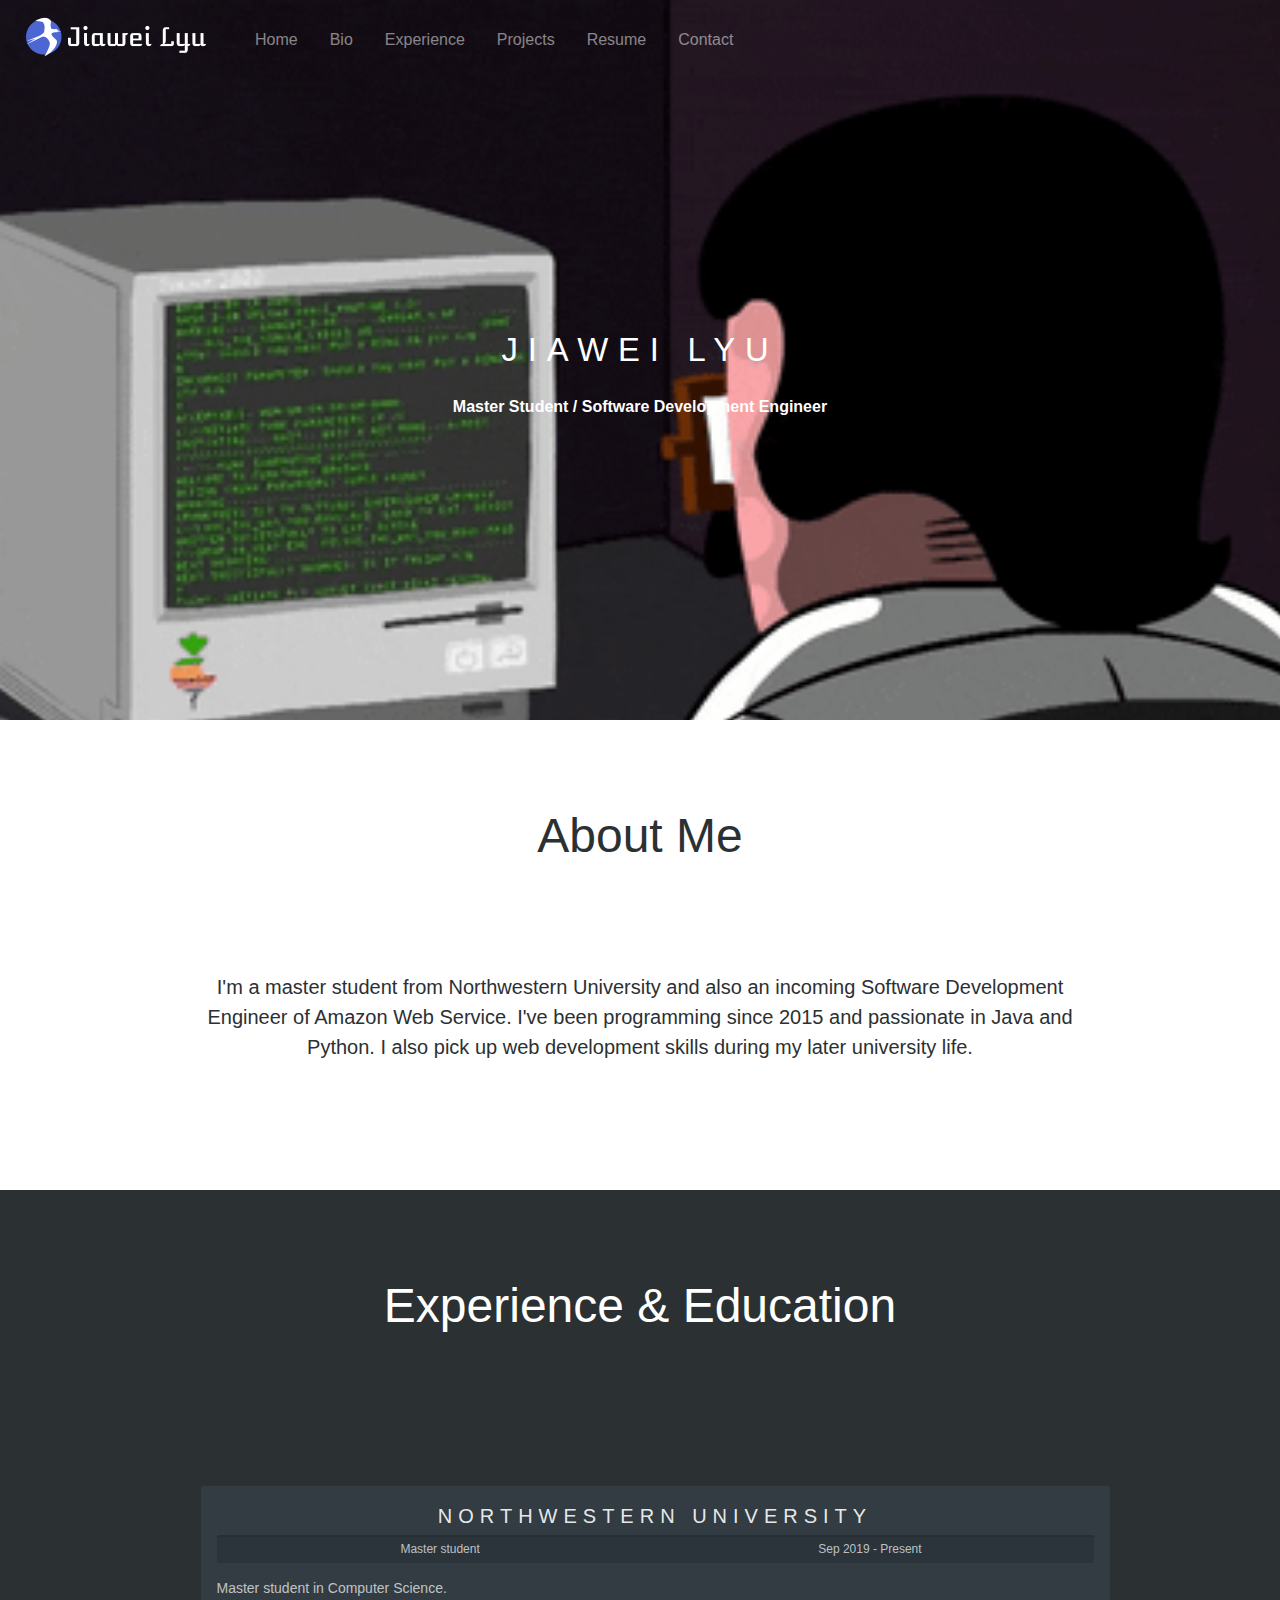
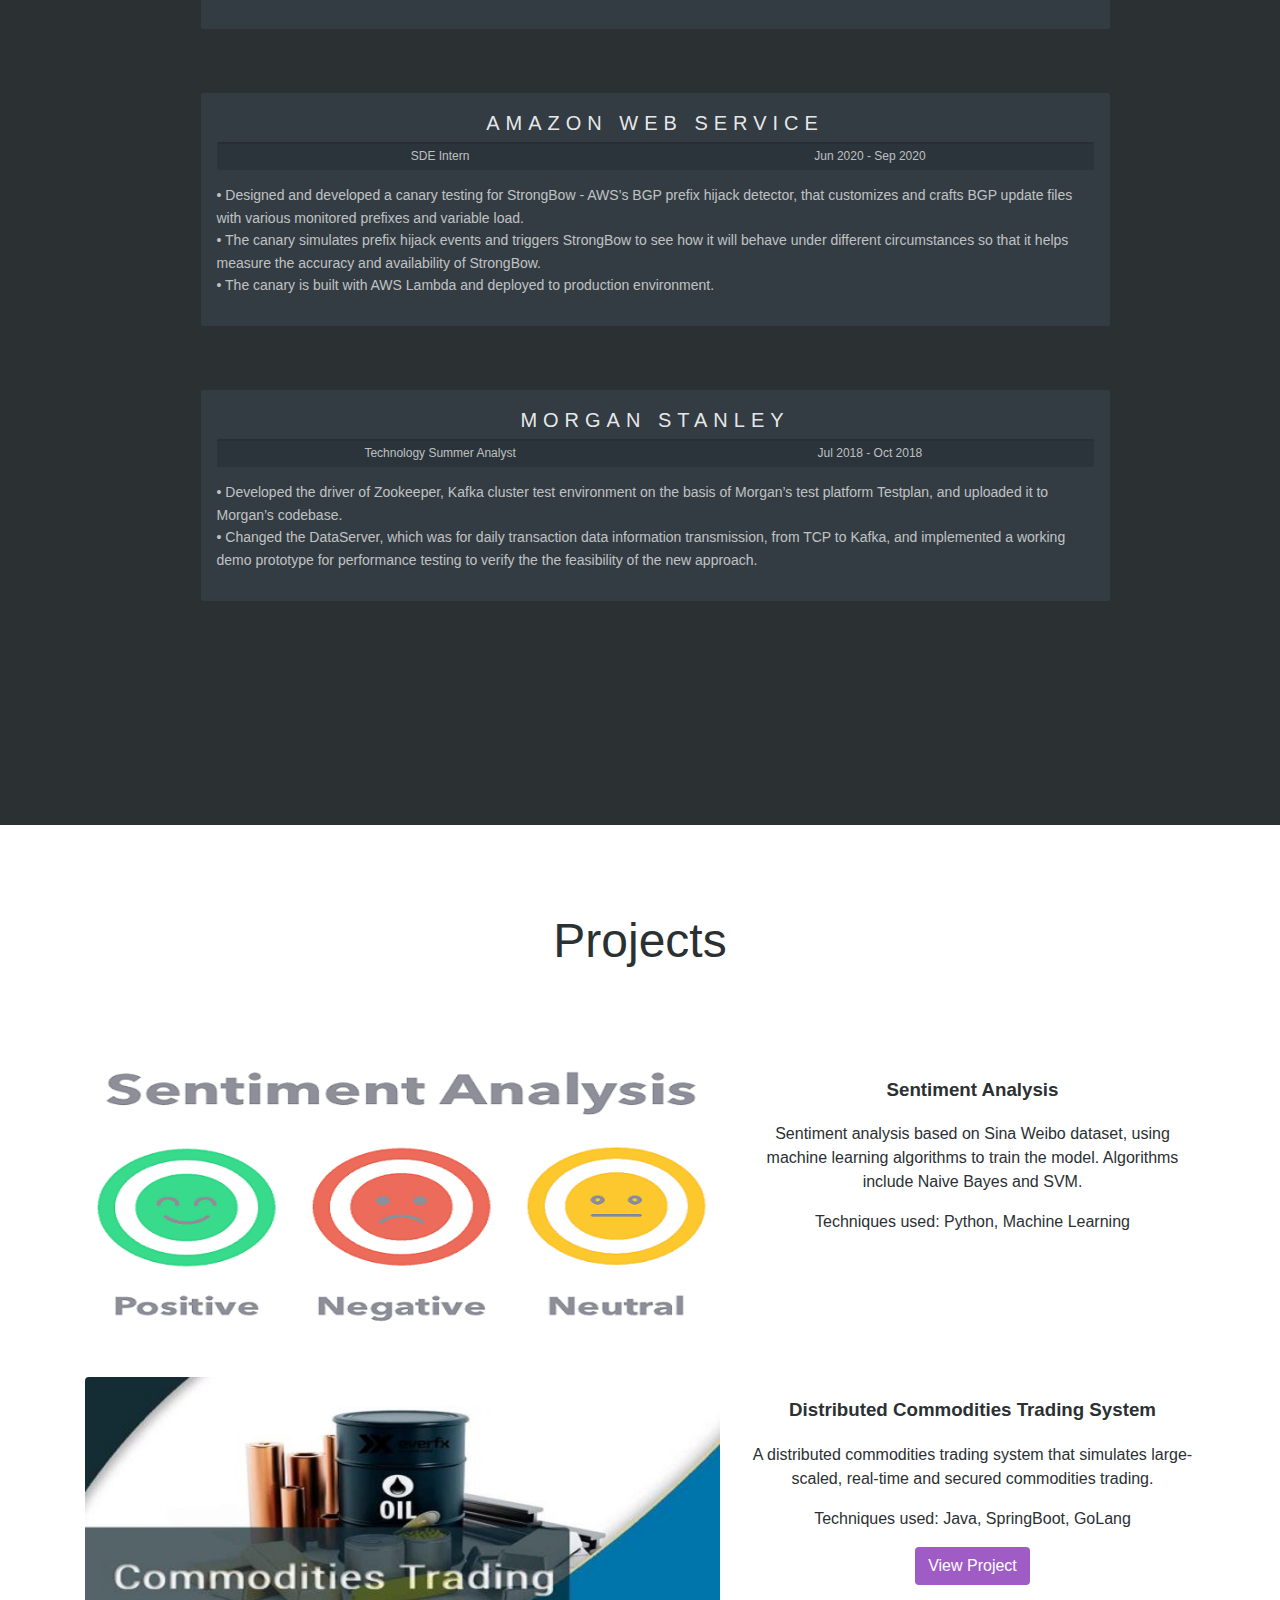
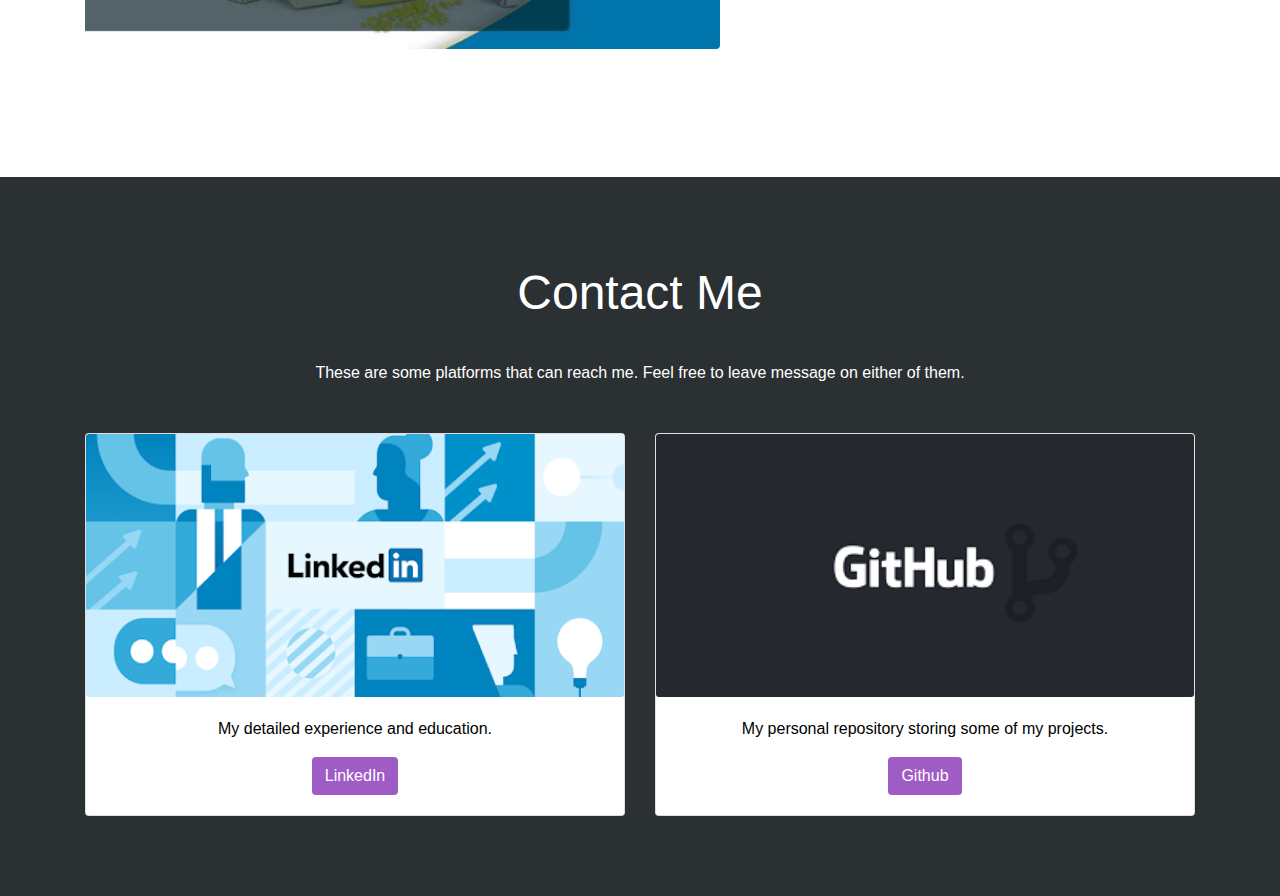
<file: index.html>
<!DOCTYPE html>
<html lang="en">
<head>
  <meta charset="UTF-8">
  <meta name="viewport" content="width=device-width, initial-scale=1.0">
  <link rel="stylesheet" href="styles.css">
  <script src="main.js"></script>
  <title>Portfolio</title>
</head>
<body>
  <div id="app">
    <!-- Navigation bar -->
    <navbar id="navbar">
      <a class="navbar-logo" href="index.html" aria-label="Link to home page">
        <img id="logo" src="./assets/logo_white.png" alt="Logo of website">
      </a>
      <ul class="navbar-nav">
        <li class="navbar-item" aria-label="Home page">
          <a class="navbar-link" href="index.html">Home</a>
        </li>
        <li class="navbar-item" aria-label="Bio page">
          <a class="navbar-link" href="bio.html">Bio</a>
        </li>
        <li class="navbar-item" aria-label="Experience page">
          <a class="navbar-link" href="experience.html">Experience</a>
        </li>
        <li class="navbar-item" aria-label="Projects page">
          <a class="navbar-link" href="projects.html">Projects</a>
        </li>
        <li class="navbar-item" aria-label="Download resume">
          <a class="navbar-link" href="./assets/resume.pdf">Resume</a>
        </li>
        <li class="navbar-item" aria-label="Contact page">
          <a class="navbar-link" href="contact.html">Contact</a>
        </li>
      </ul>
    </navbar>

    <!-- Banner -->
    <div class="banner" id="image-bg">
      <div id="landing-page">
        <h1>Jiawei Lyu</h1>
        <h4>Master Student / Software Development Engineer</h4>
      </div>
    </div>

    <!-- About Me -->
    <div class="light-background screen-height" id="AboutMe">
      <div class="container text-center">
        <span class="section-title">About Me</span>
        <br>
        <div class="content">
          <div class="introduction margin-center center-body">
            <p>
              I'm a master student from Northwestern University and also an incoming Software Development Engineer of Amazon Web Service. I've been programming since 2015 and passionate in Java and Python. I also pick up web development skills during my later university life.
            </p>
          </div>
        </div>
      </div>
    </div>

    <!-- Experience -->
    <div class="dark-background screen-height" id="Experience">
      <div class="container text-center">
        <span class="section-title">Experience & Education</span>
        <p class="section-subtitle">
          <section class="tl-container" id="timeline">
          </section>
        </p>
      </div>
    </div>

    <!-- Projects -->
    <div class="light-background screen-height" id="Projects">
      <div class="container text-center">
        <span class="section-title">Projects</span>
        <p class="section-subtitle"></p>
        <section id="projectList"></section>
      </div>
    </div>

    <!-- Contact -->
    <div class="dark-background screen-height" id="Contact">
      <div class="container text-center">
        <span class="section-title">Contact Me</span>
        <p class="section-subtitle">
          These are some platforms that can reach me. Feel free to leave message on either of them.
        </p>
        <div class="contact-group">
          <div class="contact-item">
            <img class="contact-img" src="./assets/linkedIn.png" alt="image of linkedin">
            <div class="contact-body">
              <p class="contact-text">My detailed experience and education.</p>
              <button class="button">
                <a href="https://www.linkedin.com/in/jiaweilyu/">LinkedIn</a>
              </button>
            </div>
          </div>
          <div class="contact-item">
            <img class="contact-img" src="./assets/github.png" alt="image of github">
            <div class="contact-body">
              <p class="contact-text">My personal repository storing some of my projects.</p>
              <button class="button">
                <a href="https://github.com/ljw9609">Github</a>
              </button>
            </div>
          </div>
        </div>
      </div>
    </div>
  </div>
</body>

<script>
  createExperience("#timeline");
  createProjects("#projectList");
</script>
</html>
</file>
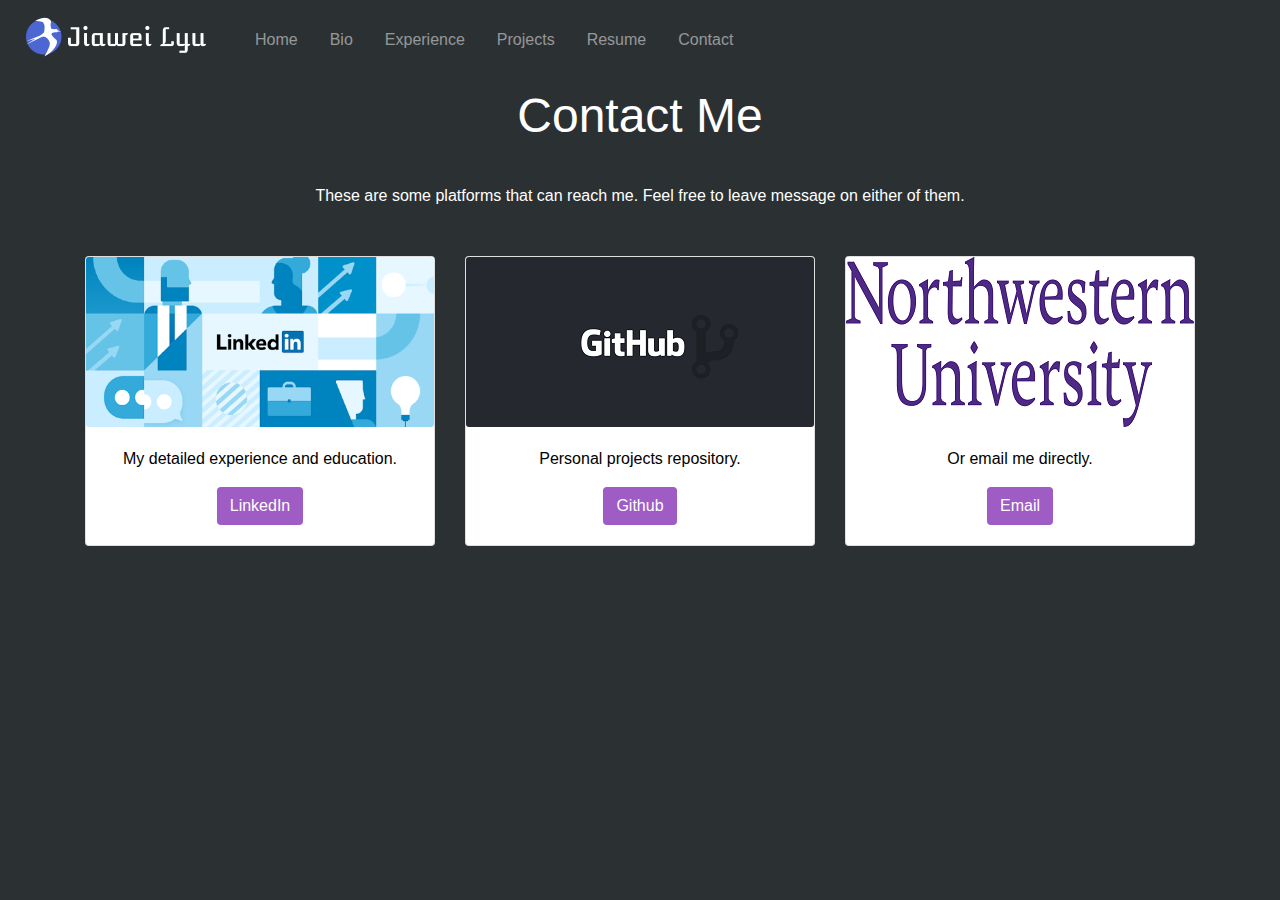
<file: contact.html>
<!DOCTYPE html>
<html lang="en">
<head>
  <meta charset="UTF-8">
  <meta name="viewport" content="width=device-width, initial-scale=1.0">
  <link rel="stylesheet" href="styles.css">
  <script src="main.js"></script>
  <title>Portfolio</title>
</head>
<body>
  <div id="app">
    <!-- Navigation bar -->
    <navbar id="navbar" role="Navigation" aria-label="Navigation menu">
      <a class="navbar-logo" href="index.html" aria-label="Link to home page">
        <img id="logo" src="./assets/logo_white.png" alt="Logo of website">
      </a>
      <ul class="navbar-nav">
        <li class="navbar-item" aria-label="Home page">
          <a class="navbar-link" href="index.html">Home</a>
        </li>
        <li class="navbar-item" aria-label="Bio page">
          <a class="navbar-link" href="bio.html">Bio</a>
        </li>
        <li class="navbar-item" aria-label="Experience page">
          <a class="navbar-link" href="experience.html">Experience</a>
        </li>
        <li class="navbar-item" aria-label="Projects page">
          <a class="navbar-link" href="projects.html">Projects</a>
        </li>
        <li class="navbar-item" aria-label="Download resume">
          <a class="navbar-link" href="./assets/resume.pdf">Resume</a>
        </li>
        <li class="navbar-item" aria-label="Contact page">
          <a class="navbar-link" href="contact.html">Contact</a>
        </li>
      </ul>
    </navbar>

    <!-- Contact -->
    <div class="dark-background screen-height" id="Contact" style="min-height: 100vh;">
      <div class="container text-center">
        <span class="section-title">Contact Me</span>
        <p class="section-subtitle">
          These are some platforms that can reach me. Feel free to leave message on either of them.
        </p>
        <div class="contact-group">
          <div class="contact-item">
            <img class="contact-img" src="./assets/linkedIn.png" alt="image of linkedin">
            <div class="contact-body">
              <p class="contact-text">My detailed experience and education.</p>
              <a class="button" href="https://www.linkedin.com/in/jiaweilyu/">LinkedIn</a>
            </div>
          </div>
          <div class="contact-item">
            <img class="contact-img" src="./assets/github.png" alt="image of github">
            <div class="contact-body">
              <p class="contact-text">Personal projects repository.</p>
              <a class="button" href="https://github.com/ljw9609">Github</a>
            </div>
          </div>
          <div class="contact-item">
            <img class="contact-img" src="./assets/northwestern.png" alt="image of email">
            <div class="contact-body">
              <p class="contact-text">Or email me directly.</p>
              <a class="button" href="mailto:jiawei.lyu@u.northwestern.edu">Email</a>
            </div>
          </div>
        </div>
      </div>
    </div>
  </div>
</body>
</html>
</file>
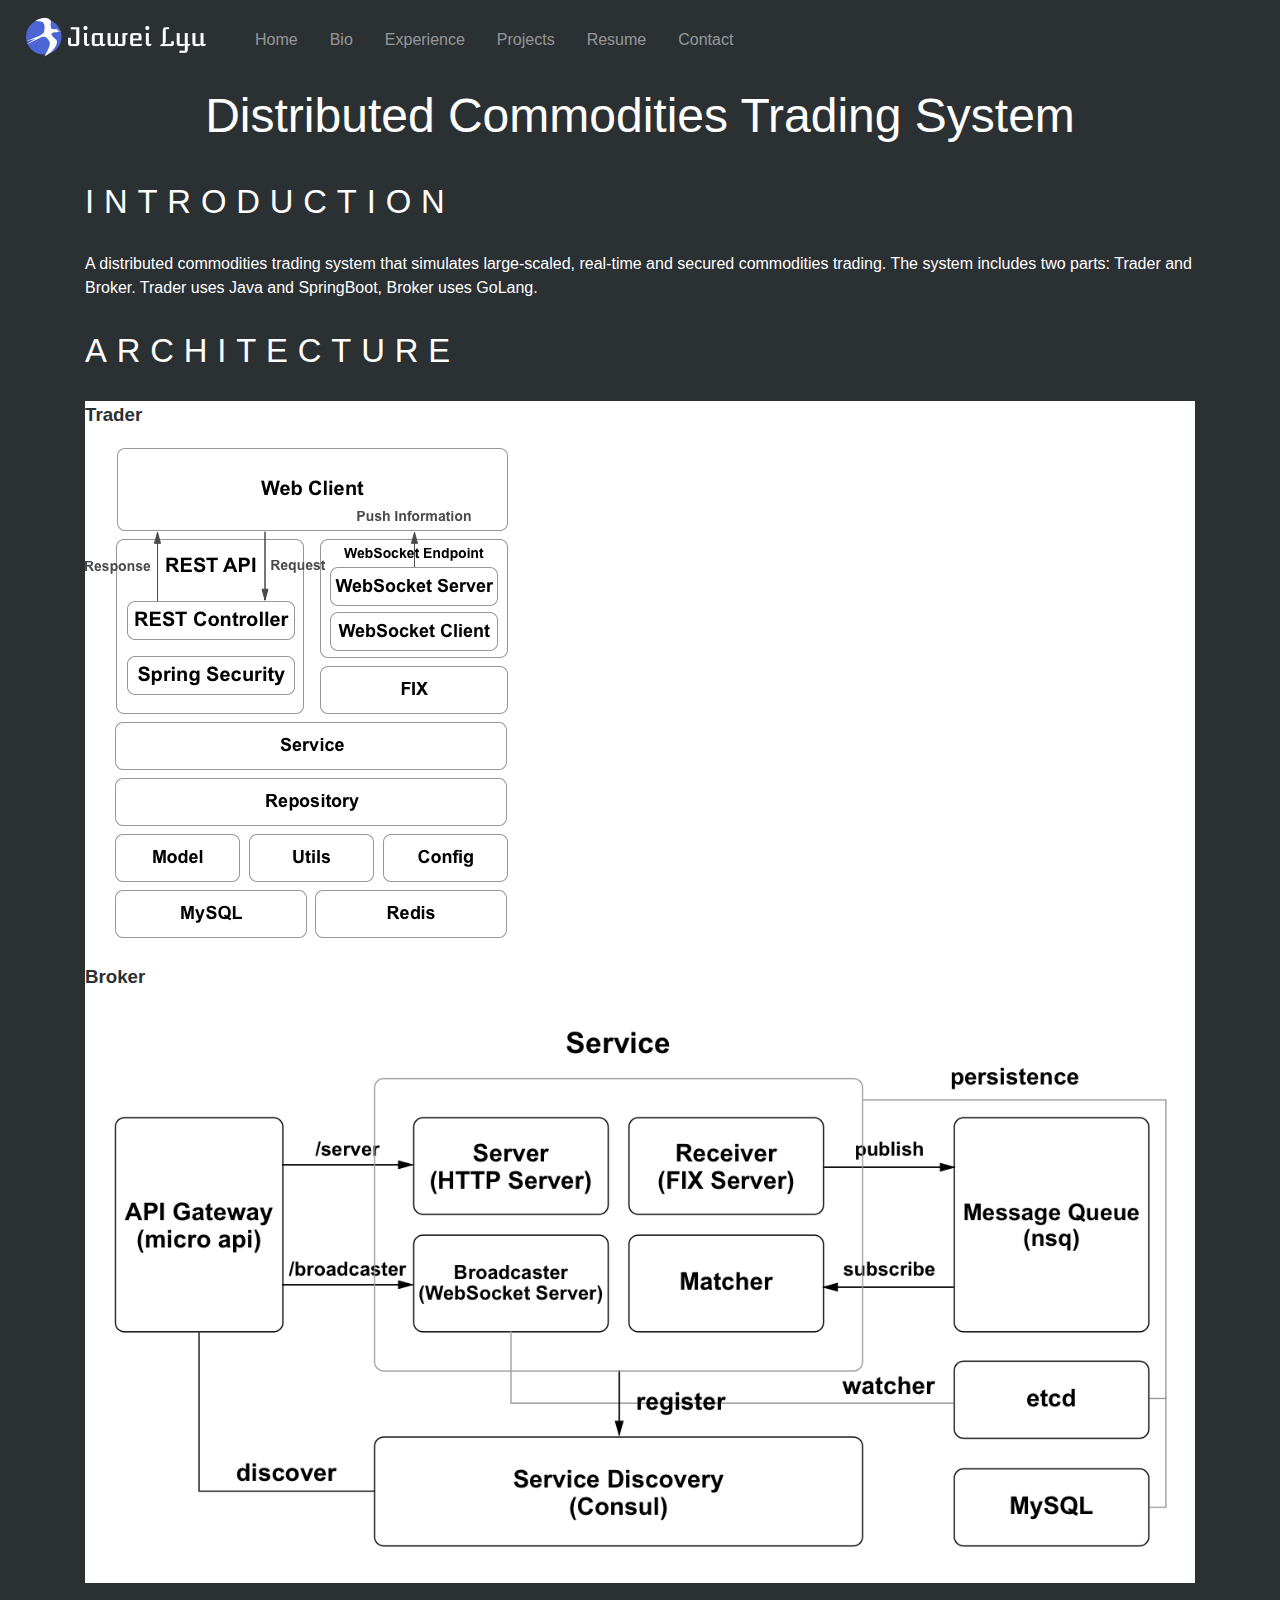
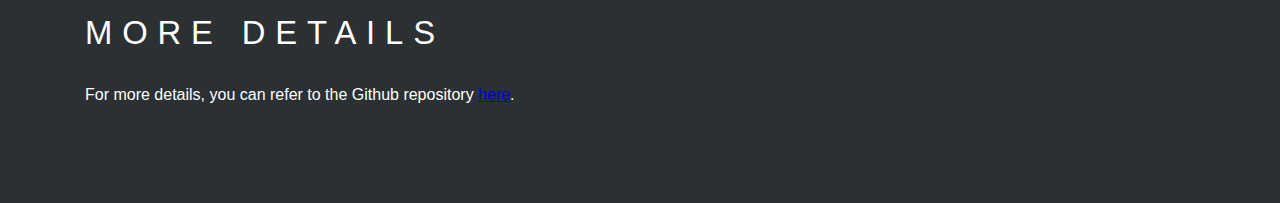
<file: detail.html>
<!DOCTYPE html>
<html lang="en">
<head>
  <meta charset="UTF-8">
  <meta name="viewport" content="width=device-width, initial-scale=1.0">
  <link rel="stylesheet" href="styles.css">
  <script src="main.js"></script>
  <title>Portfolio</title>
</head>
<body>
  <div id="app">
    <!-- Navigation bar -->
    <navbar id="navbar" role="Navigation" aria-label="Navigation menu">
      <a class="navbar-logo" href="index.html" aria-label="Link to home page">
        <img id="logo" src="./assets/logo_white.png" alt="Logo of website">
      </a>
      <ul class="navbar-nav">
        <li class="navbar-item" aria-label="Home page">
          <a class="navbar-link" href="index.html">Home</a>
        </li>
        <li class="navbar-item" aria-label="Bio page">
          <a class="navbar-link" href="bio.html">Bio</a>
        </li>
        <li class="navbar-item" aria-label="Experience page">
          <a class="navbar-link" href="experience.html">Experience</a>
        </li>
        <li class="navbar-item" aria-label="Projects page">
          <a class="navbar-link" href="projects.html">Projects</a>
        </li>
        <li class="navbar-item" aria-label="Download resume">
          <a class="navbar-link" href="./assets/resume.pdf">Resume</a>
        </li>
        <li class="navbar-item" aria-label="Contact page">
          <a class="navbar-link" href="contact.html">Contact</a>
        </li>
      </ul>
    </navbar>

    <div class="dark-background screen-height" id="Detail">
      <div class="container text-center">
        <span class="section-title">Distributed Commodities Trading System</span>
        <div class="detail-content">
          <h2>Introduction</h2>
          <p>A distributed commodities trading system that simulates large-scaled, real-time and secured commodities trading. The system includes two parts: Trader and Broker. Trader uses Java and SpringBoot, Broker uses GoLang.</p>
          <h2>Architecture</h2>
          <div class="light-background">
            <h3>Trader</h3>
            <img src="./assets/trader.png" alt="Trader gateway architecture">
            <h3>Broker</h3>
            <img src="./assets/broker.png" alt="Broker gateway architecture">
          </div>
          <h2>More details</h2>
          <p>For more details, you can refer to the Github repository <a href="https://github.com/project-matthiola">here</a>.</p>
        </div>
      </div>
    </div>
  </div>
</body>
</html>
</file>
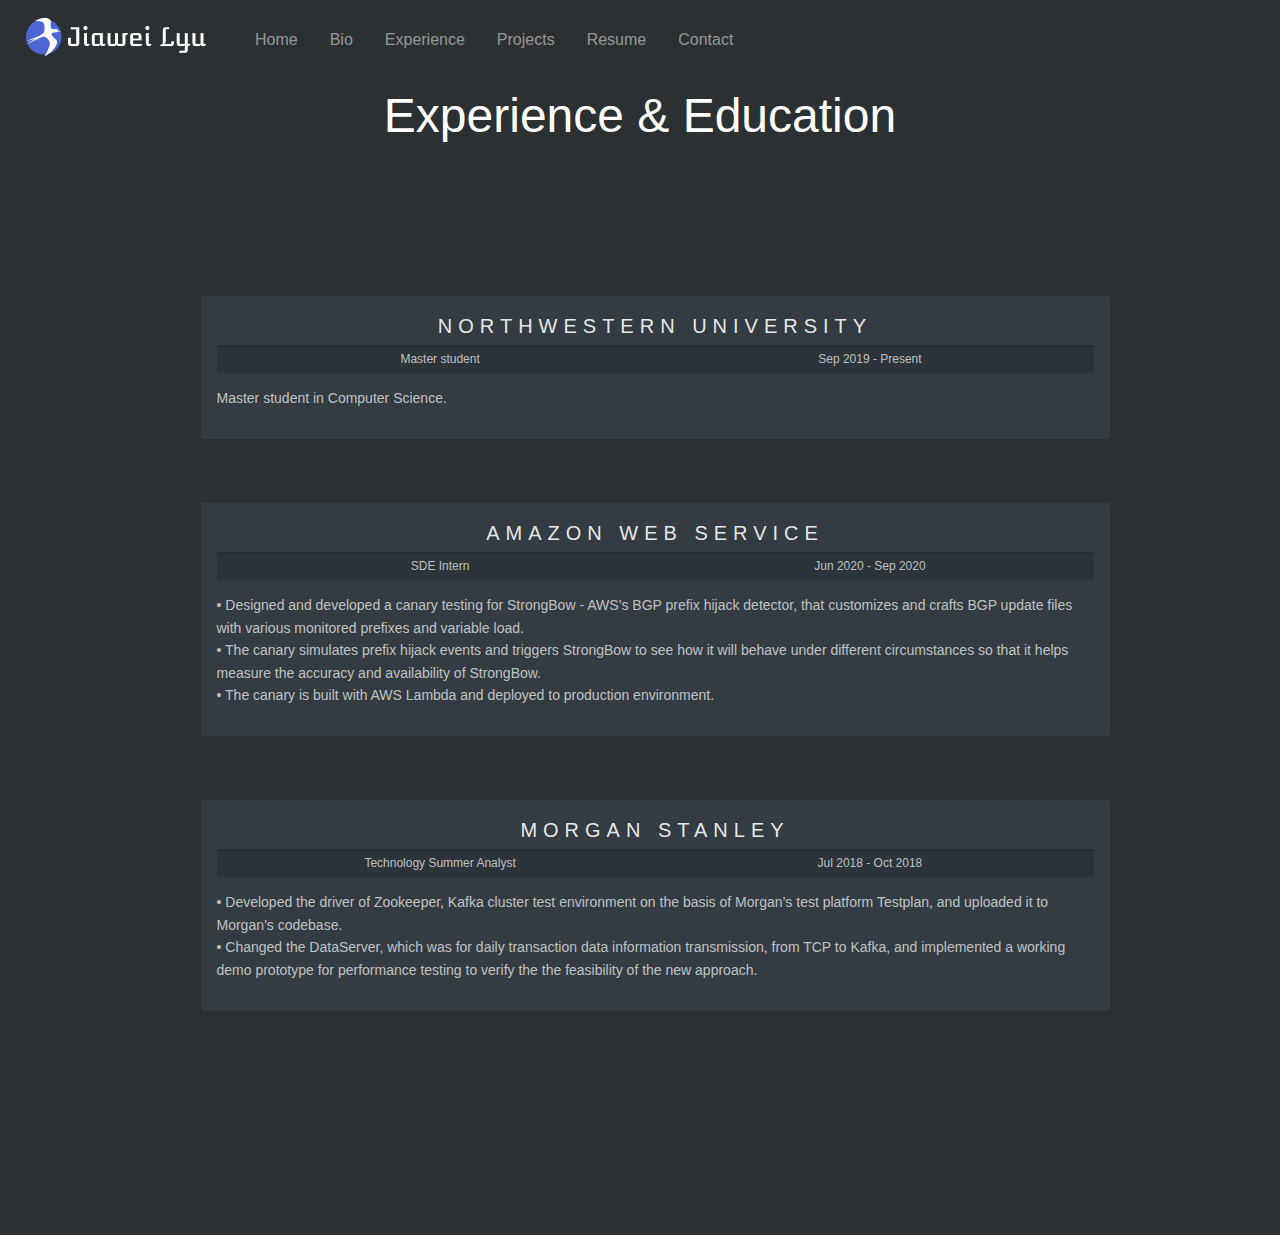
<file: experience.html>
<!DOCTYPE html>
<html lang="en">
<head>
  <meta charset="UTF-8">
  <meta name="viewport" content="width=device-width, initial-scale=1.0">
  <link rel="stylesheet" href="styles.css">
  <script src="main.js"></script>
  <title>Portfolio</title>
</head>
<body>
  <div id="app">
    <!-- Navigation bar -->
    <navbar id="navbar">
      <a class="navbar-logo" href="index.html" aria-label="Link to home page">
        <img id="logo" src="./assets/logo_white.png" alt="Logo of website">
      </a>
      <ul class="navbar-nav">
        <li class="navbar-item" aria-label="Home page">
          <a class="navbar-link" href="index.html">Home</a>
        </li>
        <li class="navbar-item" aria-label="Bio page">
          <a class="navbar-link" href="bio.html">Bio</a>
        </li>
        <li class="navbar-item" aria-label="Experience page">
          <a class="navbar-link" href="experience.html">Experience</a>
        </li>
        <li class="navbar-item" aria-label="Projects page">
          <a class="navbar-link" href="projects.html">Projects</a>
        </li>
        <li class="navbar-item" aria-label="Download resume">
          <a class="navbar-link" href="./assets/resume.pdf">Resume</a>
        </li>
        <li class="navbar-item" aria-label="Contact page">
          <a class="navbar-link" href="contact.html">Contact</a>
        </li>
      </ul>
    </navbar>

    <!-- Experience -->
    <div class="dark-background screen-height" id="Experience">
      <div class="container text-center">
        <span class="section-title">Experience & Education</span>
        <p class="section-subtitle">
          <section class="tl-container" id="timeline">
          </section>
        </p>
      </div>
    </div>
  </div>
</body>
<script>
  createExperience("#timeline");
</script>
</html>
</file>
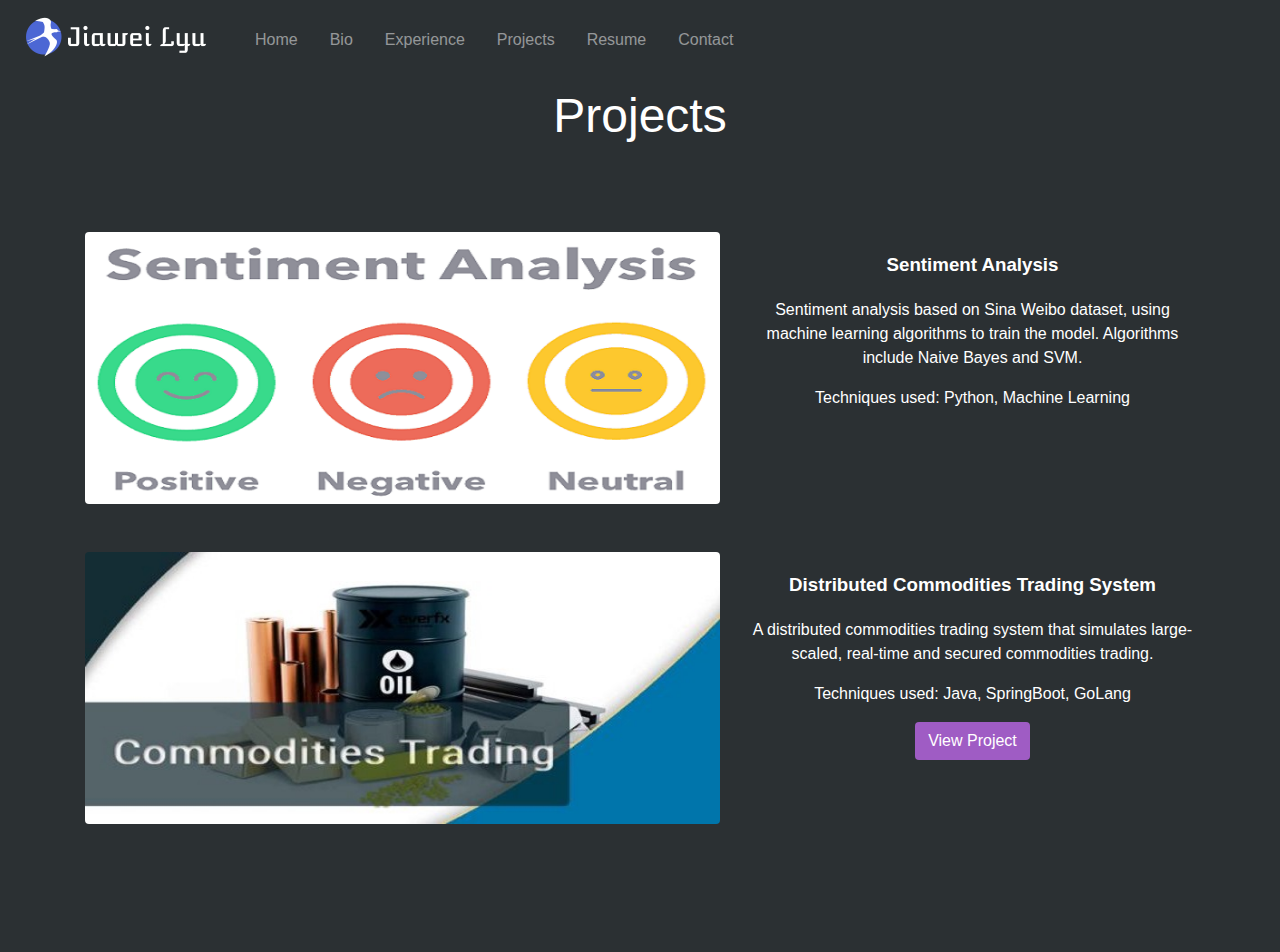
<file: projects.html>
<!DOCTYPE html>
<html lang="en">
<head>
  <meta charset="UTF-8">
  <meta name="viewport" content="width=device-width, initial-scale=1.0">
  <link rel="stylesheet" href="styles.css">
  <script src="main.js"></script>
  <title>Portfolio</title>
</head>
<body>
  <div id="app">
    <!-- Navigation bar -->
    <navbar id="navbar">
      <a class="navbar-logo" href="index.html" aria-label="Link to home page">
        <img id="logo" src="./assets/logo_white.png" alt="Logo of website">
      </a>
      <ul class="navbar-nav">
        <li class="navbar-item" aria-label="Home page">
          <a class="navbar-link" href="index.html">Home</a>
        </li>
        <li class="navbar-item" aria-label="Bio page">
          <a class="navbar-link" href="bio.html">Bio</a>
        </li>
        <li class="navbar-item" aria-label="Experience page">
          <a class="navbar-link" href="experience.html">Experience</a>
        </li>
        <li class="navbar-item" aria-label="Projects page">
          <a class="navbar-link" href="projects.html">Projects</a>
        </li>
        <li class="navbar-item" aria-label="Download resume">
          <a class="navbar-link" href="./assets/resume.pdf">Resume</a>
        </li>
        <li class="navbar-item" aria-label="Contact page">
          <a class="navbar-link" href="contact.html">Contact</a>
        </li>
      </ul>
    </navbar>

    <!-- Projects -->
    <div class="dark-background screen-height" id="Projects">
      <div class="container text-center">
        <span class="section-title">Projects</span>
        <p class="section-subtitle"></p>
        <section id="projectList"></section>
      </div>
    </div>
  </div>
</body>
<script>
  createProjects("#projectList");
</script>
</html>
</file>
<file: styles.css>
/* @import url("https://cdn.staticfile.org/twitter-bootstrap/4.3.1/css/bootstrap.min.css"); */

body {
  margin: 0;
  font-size: 1rem;
  font-weight: 400;
  line-height: 1.5;
}

*, ::after, ::before {
  box-sizing: border-box;
}

#app {
  font-family: Avenir, Helvetica, Arial, sans-serif;
  -webkit-font-smoothing: antialiased;
  -moz-osx-font-smoothing: grayscale;
  text-align: center;
  color: #2c3e50;
  min-height: 100vh;
}

.light-background {
  background-color: white;
  color: #2b3033;
}

.dark-background {
  background-color: #2b3033;
  color: white;
}

.section-title {
  font-size: 3em;
  font-family: 'Roboto', sans-serif;
}

.section-subtitle {
    padding-top: 1em;
  padding-bottom: 2em;
  font-size: 1em;
  font-family: "Roboto", sans-serif;
}

.screen-height {
  /* height: 100vh; */
  height: 100%;
  padding-top: 5em;
  padding-bottom: 5em;
}

.container {
  max-width: 1140px;
  width: 100%;
  padding-left: 15px;
  padding-right: 15px;
  margin-left: auto;
  margin-right: auto;
}

.text-center {
  text-align: center !important;
}

.margin-center {
  margin-left: auto !important;
  margin-right: auto !important;
}

.button {
  display: inline-block;
  font-weight: 400;
  text-align: center;
  vertical-align: middle;
  border: 1px solid transparent;
  padding: 0.375rem 0.75rem;
  font-size: 1rem;
  line-height: 1.5;
  border-radius: 0.25rem;
  color: #fff;
  background-color: #9f5cc4;
}

#navbar {
  position: absolute;
  z-index: 100;
  display: flex;
  align-items: center;
  flex-flow: row nowrap;
  justify-content: flex-start;
  padding: 0.5rem 1rem;
}

#navbar .navbar-logo {
  display: inline-block;
  padding-top: 0.3125rem;
  padding-bottom: 0.3125rem;
  margin-right: 1rem;
  font-size: 1.25rem;
  line-height: inherit;
  white-space: nowrap;
}

#navbar .navbar-nav {
  display: flex;
  flex-direction: row;
  padding-left: 0.5rem;
  padding-right: 0.5rem;
  list-style: none;
  color: rgba(255, 255, 255, 0.5);
}

#navbar .navbar-nav ul {
  margin-top: 0;
}

#navbar .navbar-item {
  padding-left: 0.5rem;
  padding-right: 0.5rem;
}

#navbar .navbar-nav li {
  display: list-item;
}

#navbar .navbar-link {
  display: block;
  padding-left: 0.5rem;
  padding-right: 0.5rem;
  color: rgba(255, 255, 255, 0.5);
}

#navbar .navbar-item a {
  text-decoration: none;
  background-color: transparent;
}

.banner {
  position: relative;
  overflow: hidden;
  background-color: black;
  height: 80vh;
  padding: 4rem 2rem;
  margin-bottom: 0px;
}

#image-bg {
  background-image: url("./assets/sde.gif");
  min-height: 500px;
  background-attachment: fixed;
  background-position: center;
  background-repeat: no-repeat;
  background-size: cover;
}

#landing-page {
  padding-top: 20vh;
  text-align: center;
  color: white;
  vertical-align: middle;
  margin: 5% 0;
  font-family: "Roboto", sans-serif;
}

#landing-page h1, h2 {
  font-size: 2.05em;
  letter-spacing: 0.3em;
  font-weight: 500;
  text-transform: uppercase;
  line-height: 1.4em;
}

#AboutMe .content {
  display: flex;
  flex-wrap: wrap;
  margin-left: -15px;
  margin-right: -15px;
  padding-top: 3em;
}

#AboutMe .content .introduction {
  position: relative;
  width: 100%;
  padding-left: 15px;
  padding-right: 15px;
  flex: 0 0 83.333333%;
  max-width: 83.333333%;
}

#AboutMe .content .introduction p {
  font-size: 1.25rem;
  font-weight: 300;
  margin-bottom: 3rem !important;
}

#AboutMe .content .center-body {
  padding-top: 2em;
}

.tl-container {
  width: 90%;
  margin: 0 auto;
  padding: 0 10%;
  border-radius: 2px;  
}

#timeline {
  position: relative;
  padding: 2em 0;
  margin-top: 3em;
  margin-bottom: 3em;
}

.timeline-block {
  position: relative;
  margin-bottom: 4em;
}

.timeline-content {
  position: relative;
  margin-left: 60px;
  margin-right: 30px;
  background: #333c42;
  border-radius: 2px;
  padding: 1em;
}

.timeline-content .timeline-content-info {
  background: #2b343a;
  padding: 5px 10px;
  color: rgba(255, 255, 255, 0.7);
  font-size: 12px;
  box-shadow: inset 0 2px 0 rgba(0, 0, 0, 0.08);
  border-radius: 2px;
}

.timeline-content .timeline-content-info .job, .date {
  width: calc(50% - 2px);
  display: inline-block;
}

.timeline-content h2 {
  color: rgba(255, 255, 255, 0.9);
  margin-top: 0;
  margin-bottom: 5px;
  font-size: 20px;
  font-size: 1.25rem;
}

.timeline-content p {
  color: rgba(255, 255, 255, 0.7);
  font-size: 16px;
  font-size: 0.875rem;
  margin: 1em 0;
  line-height: 1.6;
  text-align: left !important;
}

#projectList .content {
  display: flex;
  flex-wrap: wrap;
  margin-left: -15px;
  margin-right: -15px;
  padding-bottom: 3em;
}

#projectList .content .content-img {
  position: relative;
  width: 100%;
  padding-left: 15px;
  padding-right: 15px;
  flex: 0 0 58.333333%;
  max-width: 58.333333%;
}

#projectList .content .content-img img {
  height: auto;
  max-width: 100%;
  border-radius: 0.25rem !important;
  margin-bottom: 0 !important;
  vertical-align: middle;
  border-style: none;
}

#projectList .content .content-text {
  position: relative;
  width: 100%;
  padding-left: 15px;
  padding-right: 15px;
  flex: 0 0 41.666667%;
  max-width: 41.666667%;
}

#projectList .content .content-text a {
  color: #fff;
  text-decoration: none;
}

#Contact .contact-group {
  display: flex;
  -webkit-box-orient: horizontal;
  -webkit-box-direction: normal;
  flex-flow: row wrap;
  margin: 0 -15px;
}

#Contact .contact-group .contact-item {
  position: relative;
  display: flex;
  -webkit-box-flex: 1;
  -webkit-box-direction: normal;
  -webkit-box-orient: vertical;
  flex-direction: column;
  flex: 1 0 0%;
  margin-left: 15px;
  margin-right: 15px;
  margin-bottom: 0;
  background-color: #fff;
  background-clip: border-box;
  border: 1px solid rgba(0, 0, 0, 0.125);
  border-radius: 0.25rem;
}

#Contact .contact-group .contact-item .contact-img {
  width: 100%;
  border-radius: calc(0.25rem - 1px);
}

#Contact .contact-group .contact-item .contact-body {
  -webkit-box-flex: 1;
  flex: 1 1 auto;
  padding: 1.25rem;
}

#Contact .contact-group .contact-item .contact-body
.contact-text {
  color: black;
  margin-top: 0;
  margin-bottom: 1rem;
}

#Contact .contact-group .contact-item .contact-body a {
  color: #fff;
  text-decoration: none;
}

#Detail .detail-content {
  text-align: left !important;
}

#Detail img {
  max-width: 100%;
}
</file>
